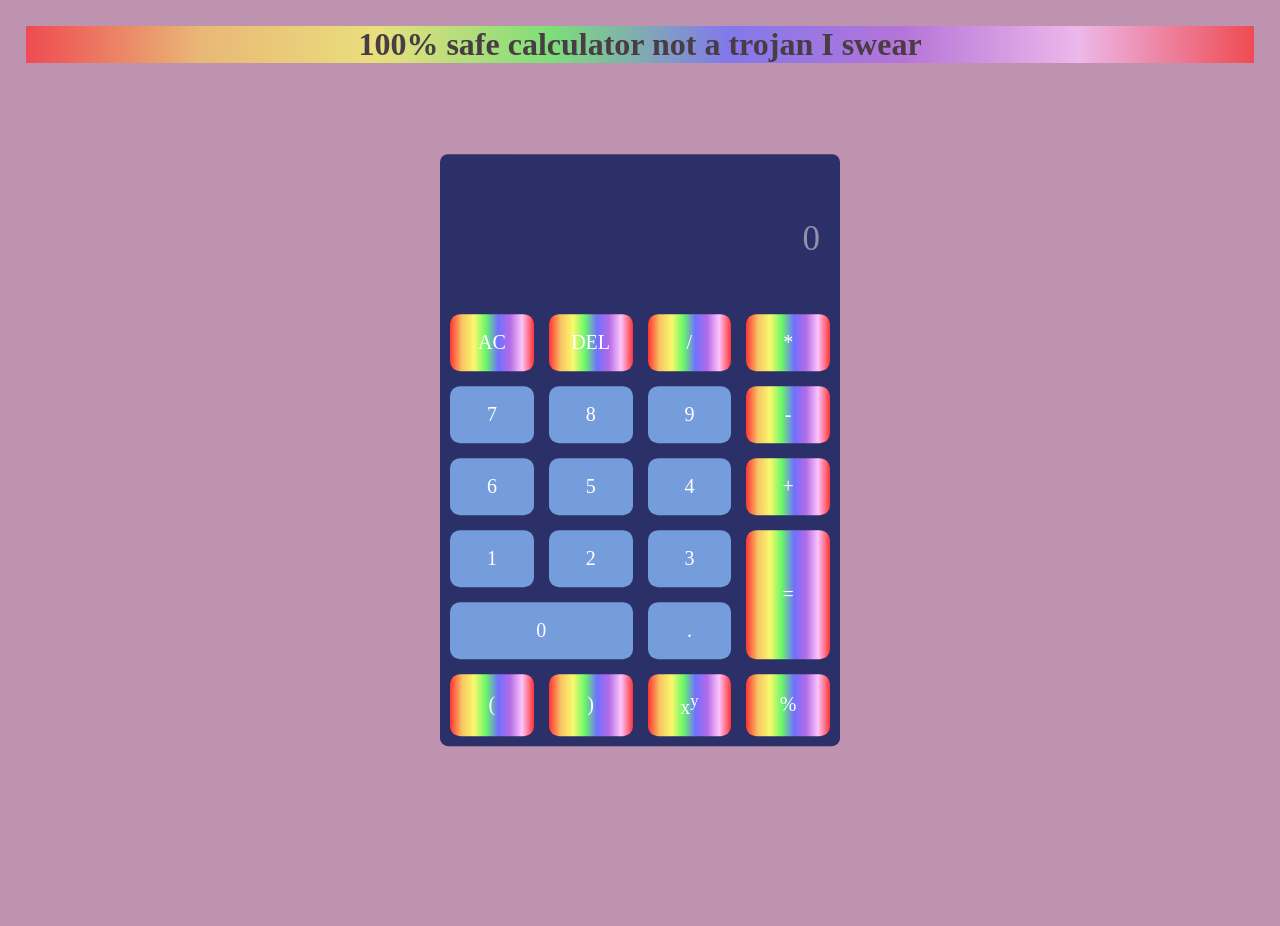
<file: sites/Bileks-nighmare-deluxe/index.html>
<!DOCTYPE html>
<html lang="en">
  <head>
    <meta charset="utf-8" />
    <meta name="viewport" content="width=device-width, initial-scale=1.0" />
    <title>Falcon Fall co.</title>
    <link rel="stylesheet" href="style.css" />
  </head>
  <body>
    <h1 onclick="glorifiedbaldi()" title="trojan (no virus)" id="glorifiedbaldi" class="jumpscare">100% safe calculator not a trojan I swear</h1>
    <div id="glorifiedbaldi"></div>
    <div class="calculator">
      <div class="display">
        <input type="text" placeholder="0" id="input" disabled />
      </div>
      <div class="buttons">
        <button value="AC" id="clear" class="operation-button" >AC</button>
        <button value="DEL" id="erase" class="operation-button" >DEL</button>
        <button value="/" class="operation-button button">/</button>
        <button value="*" class="operation-button button" >*</button>

        <button value="7" class="digit-button button" />7</button>
        <button value="8" class="digit-button button" />8</button>
        <button value="9" class="digit-button button" />9</button>
        <button value="-" class="operation-button button" />-</button>

        <button value="6" class="digit-button button" />6</button>
        <button value="5" class="digit-button button" />5</button>
        <button value="4" class="digit-button button" />4</button>
        <button value="+" class="operation-button button" />+</button>

        <button value="1" class="digit-button button" />1</button>
        <button value="2" class="digit-button button" />2</button>
        <button value="3" class="digit-button button" />3</button>

        <button value="=" id="equal" class="operation-button" />=</button>
        <button value="0" class="digit-button button" id="zero" />0</button>
        <button value="." class="digit-button button" />.</button>
        <button value="(" class="operation-button button">(</button>
        <button value=")" class="operation-button button">)</button>
        <button value="**" class="operation-button button">x<sup>y</sup></button>
        <button value="%" class="operation-button button">%</button>
      </div>
    
   
  </body>
   <script src="script.js"></script>
</html>
</file>
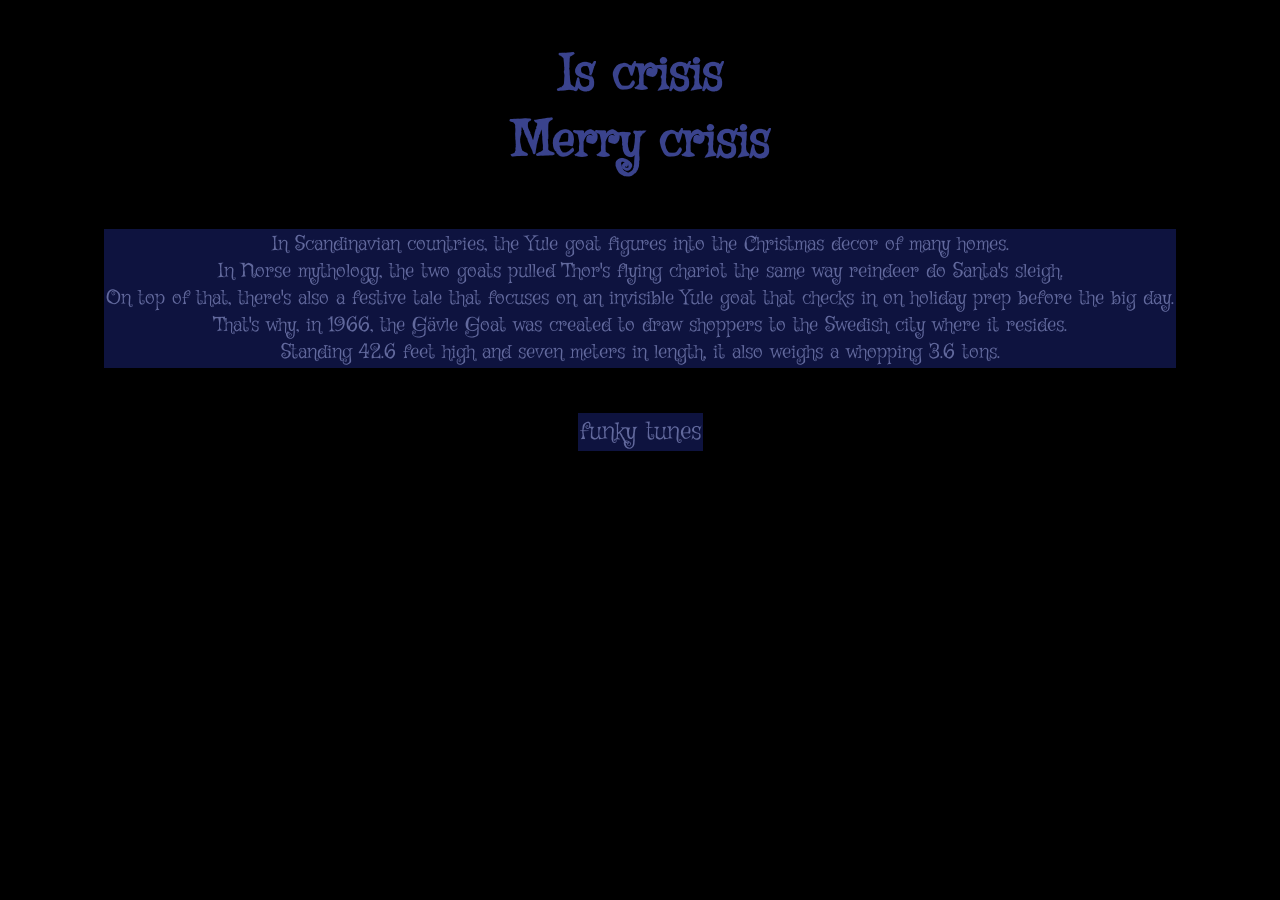
<file: sites/merry-crisis/index.html>
<!DOCTYPE html>
<html>

<head>
  <meta charset="utf-8">
  <meta name="viewport" content="width=device-width">
  <title>Falcon Fall co. but snowy</title>
  <link href="style.css" rel="stylesheet" type="text/css" />
</head>

<body>
  <header>
    <H1 class="wiggle">Is crisis<br>Merry crisis</H1>
  </header>
  <p class="tilt-shaking">In Scandinavian countries, the Yule goat figures into the Christmas decor of many homes.<br>
    In Norse mythology, the two goats pulled Thor's flying chariot the same way reindeer do Santa's sleigh.<br> On top
    of that, there's also a festive tale that focuses on an invisible Yule goat that checks in on holiday prep before
    the big day.<br> That's why, in 1966, the Gävle Goat was created to draw shoppers to the Swedish city where it
    resides.<br> Standing 42.6 feet high and seven meters in length, it also weighs a whopping 3.6 tons.</p>

  <br>
  <p class=music onclick="crisisMusic()">funky tunes</p>


  <script src="script.js"></script>
</body>

</html>
</file>
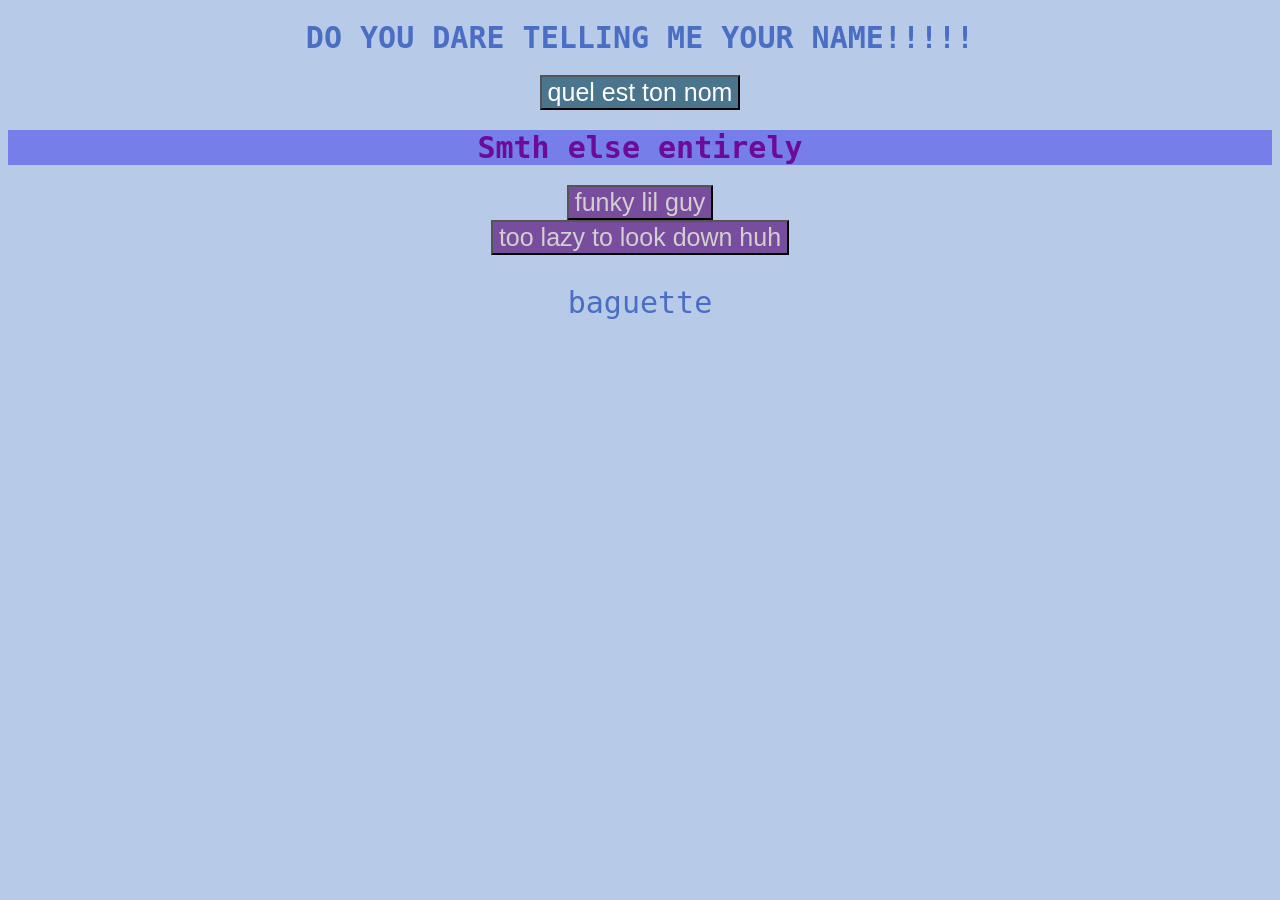
<file: sites/Monsier-Neuvilllette-love/index.html>
<!DOCTYPE html>
<html>

<head>
   <title>Definitely not an IP grabber</title> 
  <link href="style.css" rel="stylesheet" type="text/css" />
</head>

<body>
 <h1 id="demo" class="men" >DO YOU DARE TELLING ME YOUR NAME!!!!!</h1>
  <button onclick="hehehehe()" title="What is your name in french :3" id="button">quel est ton nom</button>
  <script>
function hehehehe() {
  let text;
  let person = prompt("What is your name", "");
  if (person == null || person == "") {
    text = "Pathetic";
  } else {
        text = `SO, <span style="color: black;">${person}</span> IS THE ONE DARING TO AWAKE ME`;
      document.getElementById("button").remove();
     document.body.style.backgroundColor = "red";
  }
  document.getElementById("demo").innerHTML = text;
}
</script> <br>
  <h1 class="separation">Smth else entirely</h1>
  <button onclick="Jumpscare()" title="pop up one" id="jumpscare" class="jumpscare">funky lil guy</button>
  <div id="rar"></div>
  <script>
    function Jumpscare(){
    confirm ("ahahaha");
      document.getElementById("rar").innerHTML = `<img src="rar.jpg" width="500px" height="100px"
      alt="Your internet has a skill issue" title="ikea rat">`
    }
  </script>
  
<button onclick="Time()" title="time" id="time" class="jumpscare">too lazy to look down huh</button>
<script>
function Time() {
  const d = new Date();
  alert(d);
}

</script>
<p onclick="changing()" id="change">baguette</p>
  <script>
    let x = 0;
  function changing(){
    if (x == 0) {
      document.getElementById("change").innerHTML = 'bread';
    x = 1;
    }
    else if (x == 1){
      document.getElementById("change").innerHTML = 'baguette';
    x = 0;
    }
  }
    </script>

</body>

</html>
</file>
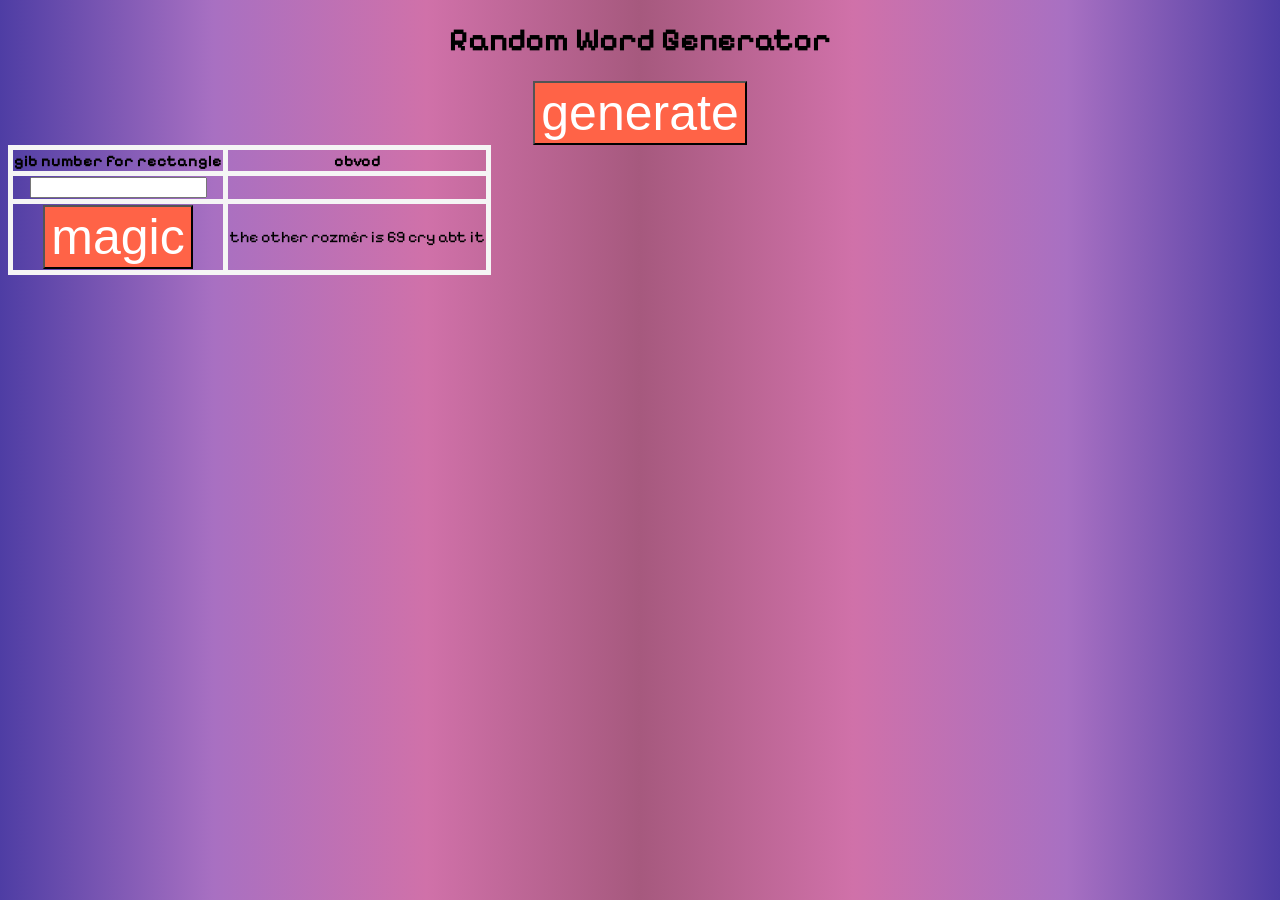
<file: sites/RWGlength/index.html>
<!DOCTYPE html>
<html>

<head>
  <link rel="stylesheet" href="style.css" />
  <title>Falcon Fall co.</title>
 
</head>

<body>
   <style>
     @import url('https://fonts.googleapis.com/css2?family=Pixelify+Sans&display=swap');
  </style>
  <h1>Random Word Generator</h1>
  <div>
    <button>generate</button>
  </div>
    <div id="output"></div>

  
  <table>
    <tr>
      <th>gib number for rectangle</th>
      <th>obvod</th>
    </tr>
    <tr>
      <td><input type="text" id="txt"></td>
      <td><span id="ansr"></span></td>
    </tr>
    <tr><td><button onclick="meth()">magic</button></td><td>the other rozměr is 69 cry abt it</td></tr>
  </table>
   <script src="script.js"></script>
</body>

</html>
</file>
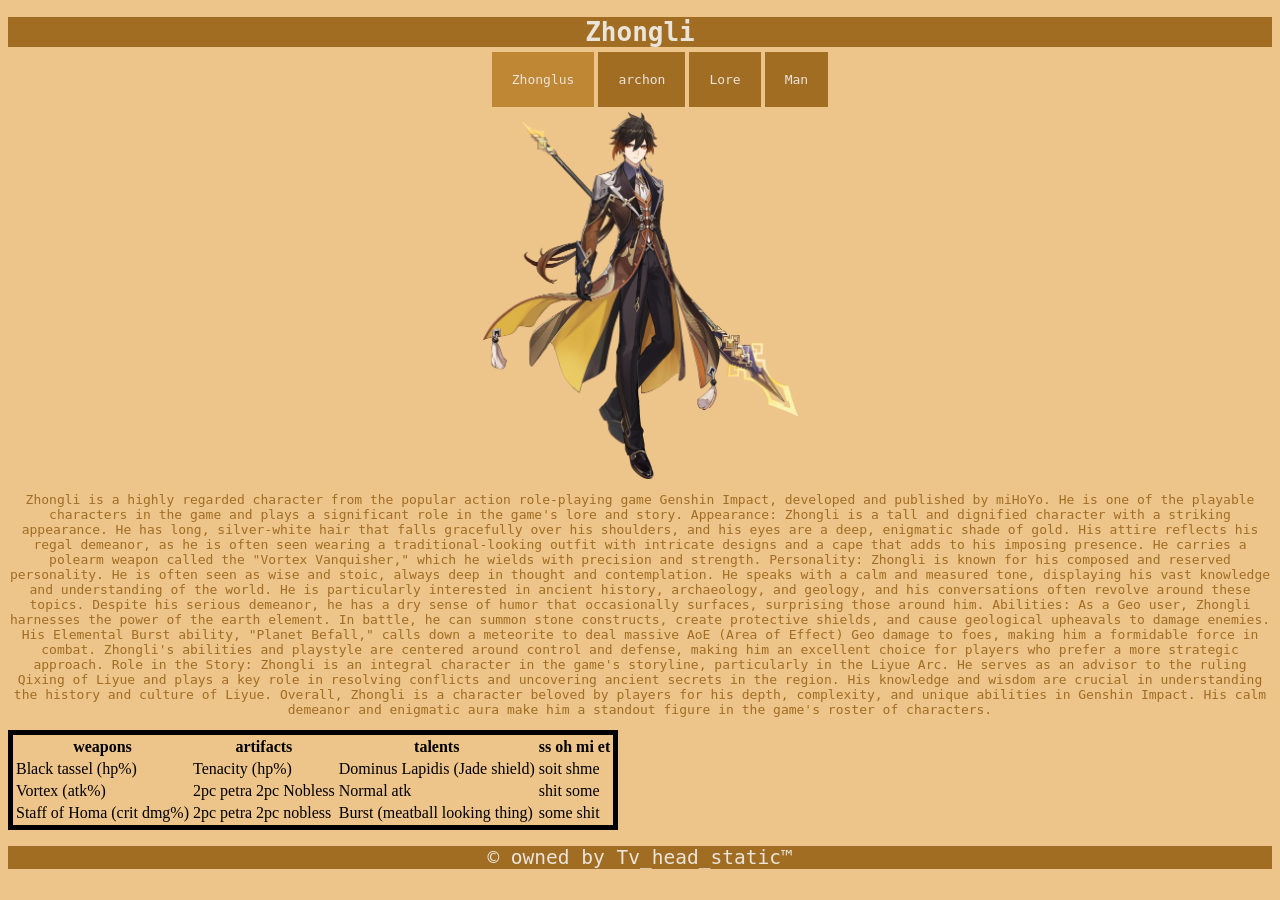
<file: sites/Zhongli-my-beloved/index.html>
<!DOCTYPE html>
<html>

<head>
  <meta charset="utf-8">
  <meta name="viewport" content="width=device-width">
  <title>Zhongli shrine</title>
  <link href="style.css" rel="stylesheet" type="text/css" />
</head>

<body>
   <header> <H1>Zhongli</H1> </header>
  
<nav> 
<ul>
        <li>
   
<a class="active" target="_self" id="navigation" title="you're here idiot">Zhonglus</a>


</li>

<li>
     
    <a href="morax.html" class="navs" target="_self" id="navigation" title="sooooooooooooooooo you want some arcon ass huh">archon</a>
    
    
    </li>

    <li>
       <a href="lore.html" class="navs" target="_self" id="navigation" title="MATPAT IS THAT YOU ">Lore</a>
            </li>

            <li>
            <a href="current life.html" class="navs" target="_self" id="navigation" title="He borin af now (still smash)">Man</a>
            
            </li>
        </ul> 
            </nav>
  
<img src="zong.png" alt="Zhongli" class="zhonglus" title="Zhongli from genshin impact"/>
   <p>Zhongli is a highly regarded character from the popular action role-playing game Genshin Impact, developed and published by miHoYo. He is one of the playable characters in the game and plays a significant role in the game's lore and story.
Appearance:
Zhongli is a tall and dignified character with a striking appearance. He has long, silver-white hair that falls gracefully over his shoulders, and his eyes are a deep, enigmatic shade of gold. His attire reflects his regal demeanor, as he is often seen wearing a traditional-looking outfit with intricate designs and a cape that adds to his imposing presence. He carries a polearm weapon called the "Vortex Vanquisher," which he wields with precision and strength.
Personality:
Zhongli is known for his composed and reserved personality. He is often seen as wise and stoic, always deep in thought and contemplation. He speaks with a calm and measured tone, displaying his vast knowledge and understanding of the world. He is particularly interested in ancient history, archaeology, and geology, and his conversations often revolve around these topics. Despite his serious demeanor, he has a dry sense of humor that occasionally surfaces, surprising those around him.
Abilities:
As a Geo user, Zhongli harnesses the power of the earth element. In battle, he can summon stone constructs, create protective shields, and cause geological upheavals to damage enemies. His Elemental Burst ability, "Planet Befall," calls down a meteorite to deal massive AoE (Area of Effect) Geo damage to foes, making him a formidable force in combat. Zhongli's abilities and playstyle are centered around control and defense, making him an excellent choice for players who prefer a more strategic approach.
Role in the Story:
Zhongli is an integral character in the game's storyline, particularly in the Liyue Arc. He serves as an advisor to the ruling Qixing of Liyue and plays a key role in resolving conflicts and uncovering ancient secrets in the region. His knowledge and wisdom are crucial in understanding the history and culture of Liyue.
Overall, Zhongli is a character beloved by players for his depth, complexity, and unique abilities in Genshin Impact. His calm demeanor and enigmatic aura make him a standout figure in the game's roster of characters.</p>

  <table>
    <tr>
      <th>weapons</th>
      <th>artifacts</th>
      <th>talents</th>
       <th>ss oh mi et</th>
    </tr>
     <tr>
      <td>
        Black tassel (hp%)
      </td>
       <td>
       Tenacity (hp%)
       </td>
       <td>
         Dominus Lapidis (Jade shield)
       </td>
       <td>
         soit shme
       </td>
     </tr>
    
     <tr>
      <td>
        Vortex (atk%)
      </td>
       <td>
       2pc petra 2pc Nobless  
       </td>
       <td>
         Normal atk
       </td>
       <td>
         shit some
       </td>
     </tr>
    
     <tr>
      <td>
       Staff of Homa (crit dmg%)
      </td>
       <td>
       2pc petra 2pc nobless
       </td>
       <td>
        Burst (meatball looking thing)
       </td>
       <td>
         some shit
       </td>
     </tr>
    
  </table>


 <footer>
   <h2> © owned by Tv_head_static™</h2>
</footer>
</body>

</html>
</file>
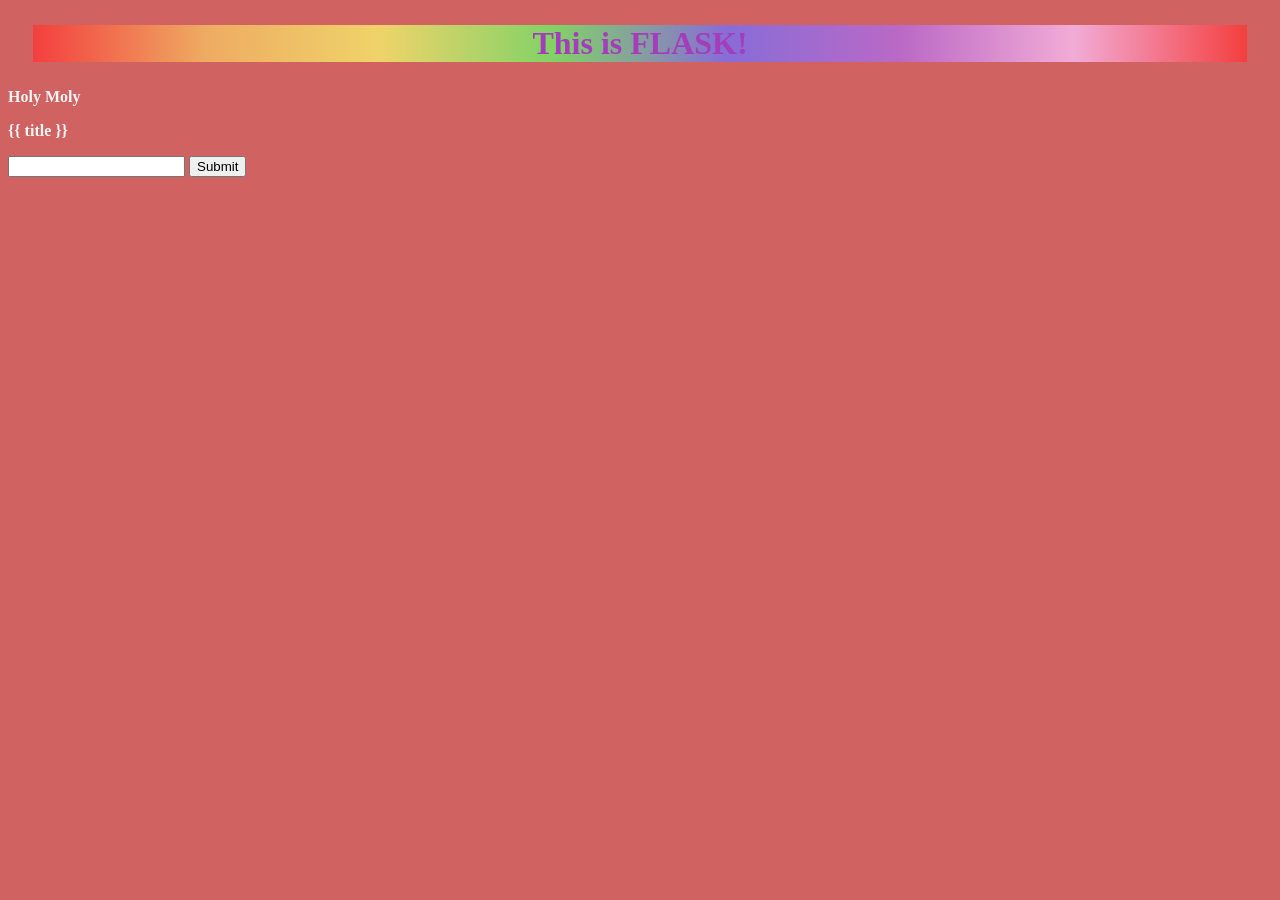
<file: python/Flask/templates/index.html>
<!DOCTYPE html>
<html lang="en">
<head>
    <link href="../static/style.css" rel="stylesheet" type="text/css"/>
    <meta charset="UTF-8">
    <meta name="viewport" content="width=device-width, initial-scale=1.0">
    <title>Document</title>
</head>
<body>
    <h1>This is FLASK!</h1>
    <p>Holy Moly</p>
    <p>{{ title }}</p>
    <form action="/:3" method="POST">
        <input type="text" name="Bruv">
        <input type="submit"> 
    </form>
</body>
</html>
</file>
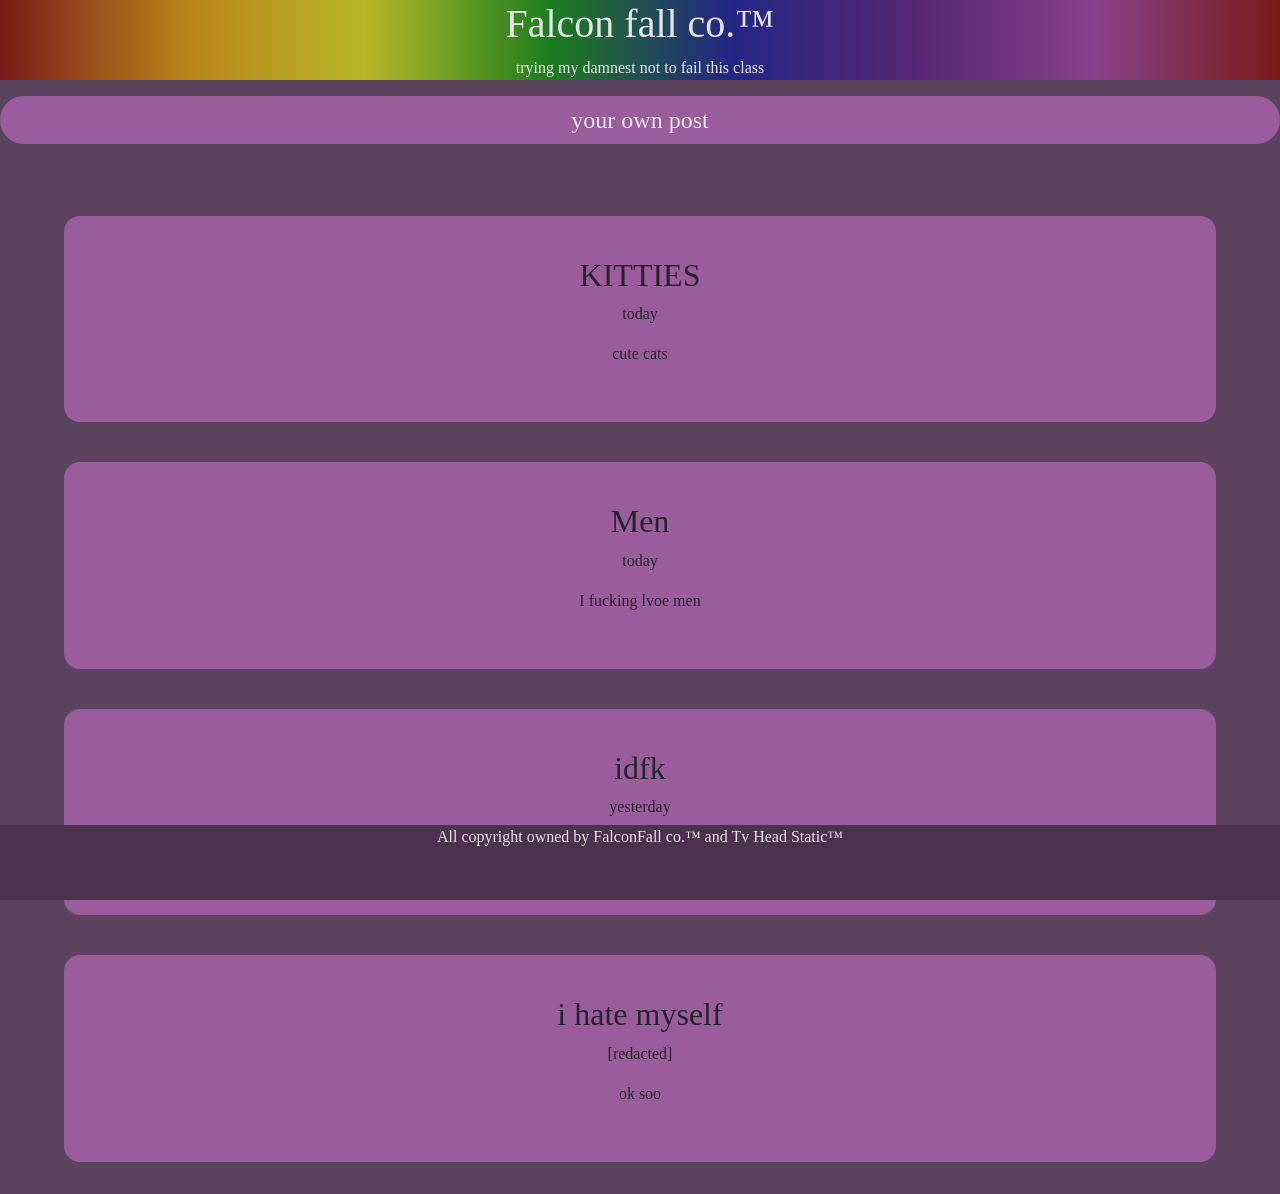
<file: sites/Flesk/templates/index.html>
<!DOCTYPE html>
<html>
<head>

<meta charset="utf-8">
<meta name="viewport" content="width=device-width, initial-scale=1.0">
<title>{{ title }}</title>
<link href="https://cdn.jsdelivr.net/npm/bootstrap@5.3.3/dist/css/bootstrap.min.css" rel="stylesheet" integrity="sha384-QWTKZyjpPEjISv5WaRU9OFeRpok6YctnYmDr5pNlyT2bRjXh0JMhjY6hW+ALEwIH" crossorigin="anonymous">
<link href="../static/style.css" rel="stylesheet" type="text/css">

</head>    

<body>
    <a href="https://en.wikipedia.org/wiki/Pride">
    <header> 
        <h1>Falcon fall co.™</h1> 
        <p>trying my damnest not to fail this class</p> 
    </header> </a>

     <div class="yourmo"><a href="/post" > your own post</a></div>


    <div class="container"> 
        <main> 
            <article> 
                <h2>KITTIES</h2> 
                <p> 
                    today 
                </p> 
                <p> 
                    cute cats
                </p> 
            </article> 
    
            <article> 
                <h2>Men</h2> 
                <p> 
                    today
                </p> 
                <p> 
                 I fucking lvoe men
                </p> 
            </article> 
    
            <article> 
                <h2>idfk</h2> 
                <p> 
                    yesterday
                </p> 
                <p> 
                   i want to die ;3 
                </p> 
            </article> 
    
            <article> 
                <h2>i hate myself</h2> 
                <p> 
                    [redacted] 
                </p> 
                <p> 
                    ok soo
                </p> 
            </article> 
        </main> 
    </div> 
    
    <footer> 
        <p>All copyright owned by FalconFall co.™ and <a href="https://github.com/TvHeadStatic">Tv Head Static™</a></p> 
    </footer> 
    </body>



</body>







</html>
</file>
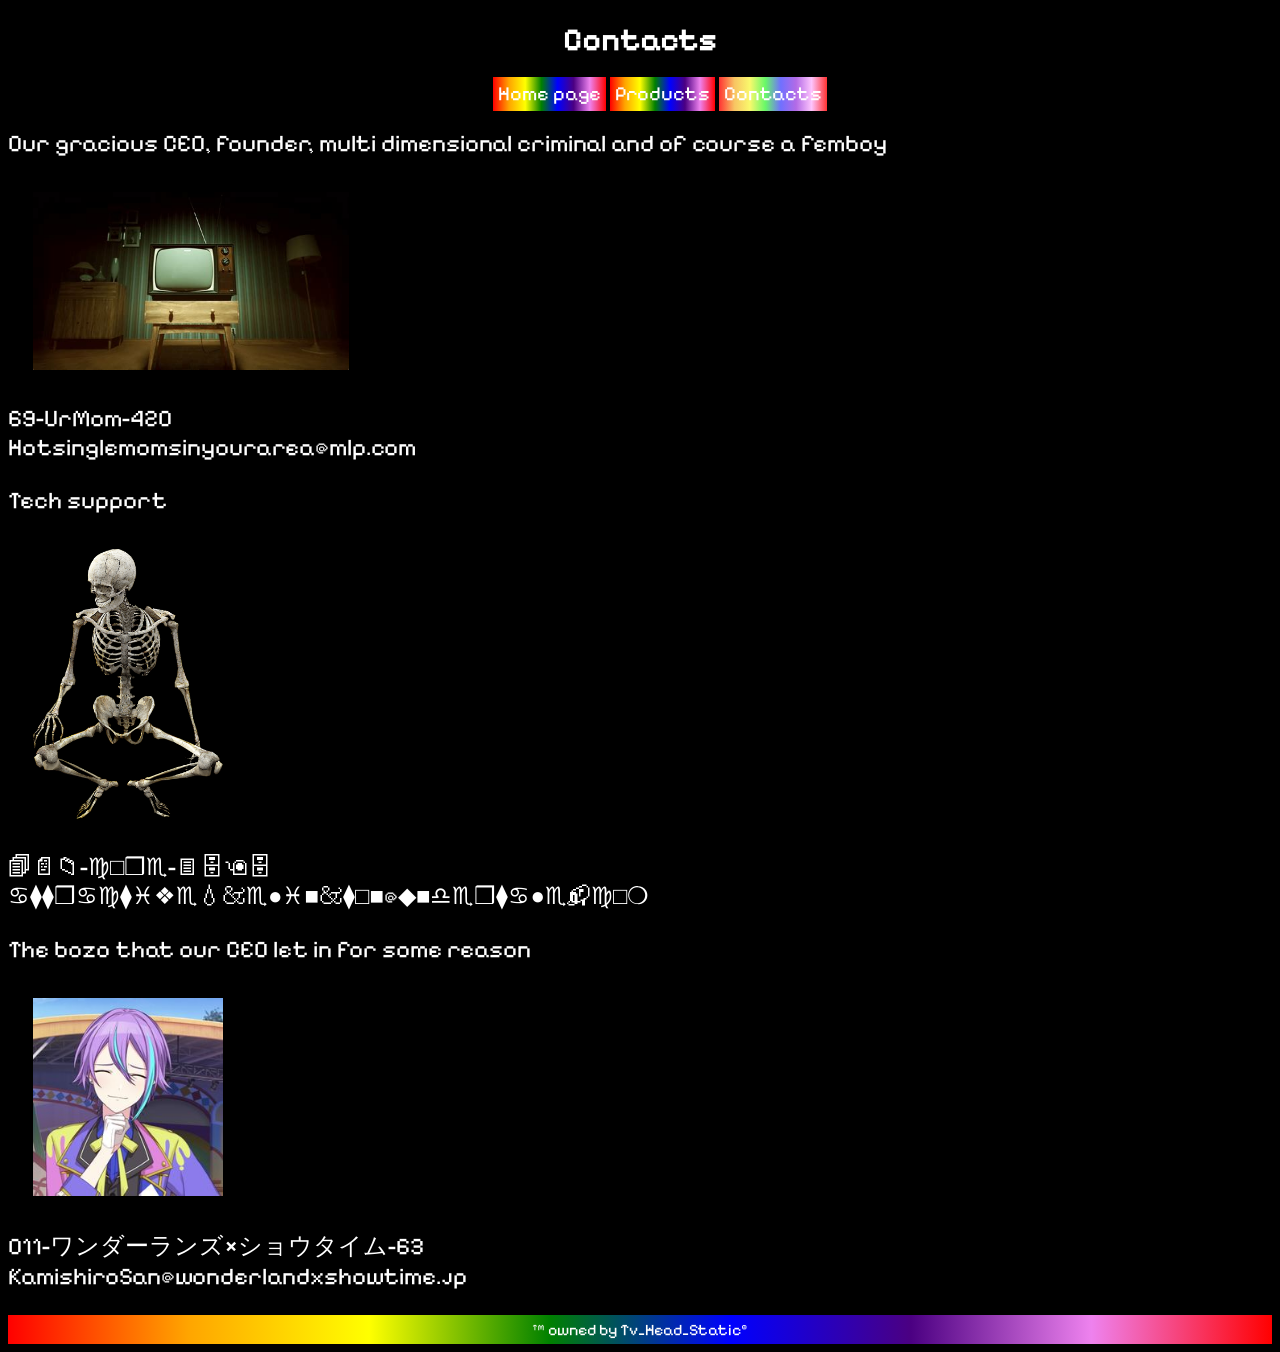
<file: sites/Definetely-not-glorified-facebook-marketpalce/contacts.html>
<!DOCTYPE html>
    <html>
    
    <head>
       <style>
   @import url('https://fonts.googleapis.com/css2?family=Pixelify+Sans&display=swap');
</style>
        <title>Falcon Fall .Co</title>
        <link rel="stylesheet" type="text/css" href="styles.css" />
    </head>
    <body>
    <header>
        <h1>Contacts</h1>
    </header>
  <nav> 
    <ul>
        <li>

    <a href="index.html" class="navs" target="_self" id="navigation" title="emotional support image located here">Home page</a>
    </li>
  
    <li>
        <a href="products.html" class="navs" target="_self" id="navigation" title="Let us sell you some shady shit">Products</a>
    
            </li>
    
            <li>
            <a class="active" onclick="del()" target="_self" id="activ" title="you're here idiot">Contacts</a>
            
            </li>
        </ul> 
            </nav>
      <p class="parapapa">
        Our gracious CEO, founder, multi dimensional criminal and of course a femboy
      </p>
      
      <img src="bozo.png" title="our lord and saviour Static" alt="a very trust worthy business man" class="onion">
   <p class="parapapa">
    69-UrMom-420 <br>
    Hotsinglemomsinyourarea@mlp.com <br>
  </p>
  <p class="parapapa">
  Tech support 
  </p>
  <img src="skeleton.png" title="Naked W.D Gaster" alt="a very handosme skely" class="Skeli">
   <p class="parapapa">
    🗐︎📄︎📁︎-♍︎□︎❒︎♏︎-🗏︎🗄︎🖲︎🗄︎ <br>
   ♋︎︎⧫︎︎⧫︎︎❒︎︎♋︎︎♍︎︎⧫︎︎♓︎︎❖︎︎♏︎︎💧︎︎🙵♏︎︎●︎︎♓︎︎■︎︎🙵⧫︎︎□︎︎■︎︎@◆︎︎■︎︎♎︎︎♏︎︎❒︎︎⧫︎︎♋︎︎●︎︎♏︎︎📬︎︎♍︎︎□︎︎❍︎︎ <br>
  </p>
  <p class="parapapa">
  The bozo that our CEO let in for some reason
  </p>
  <img src="kamishiro.jpg" title="our lord and saviour Static" alt="a very trust worthy business man" class="Skeli">
 <p class="parapapa">
  011-ワンダーランズ×ショウタイム-63 <br>
  KamishiroSan@wonderlandxshowtime.jp <br>
  </p>


      
        <a title="githubik" onclick="Jumpscare()">
<footer> ™ owned by Tv_Head_Static©</footer>
    </a>
    <script>
       function Jumpscare (){
         if(confirm ("You're about to leave this website")) {
           window.location.replace("https://github.com/TvHeadStatic");
         }
         else {
           alert("Guess you're not leaving");
         }
       }
      function del(){
        document.getElementById("activ").remove();
      }
     </script>
        </body>
    
    
    
    
        </html>
</file>
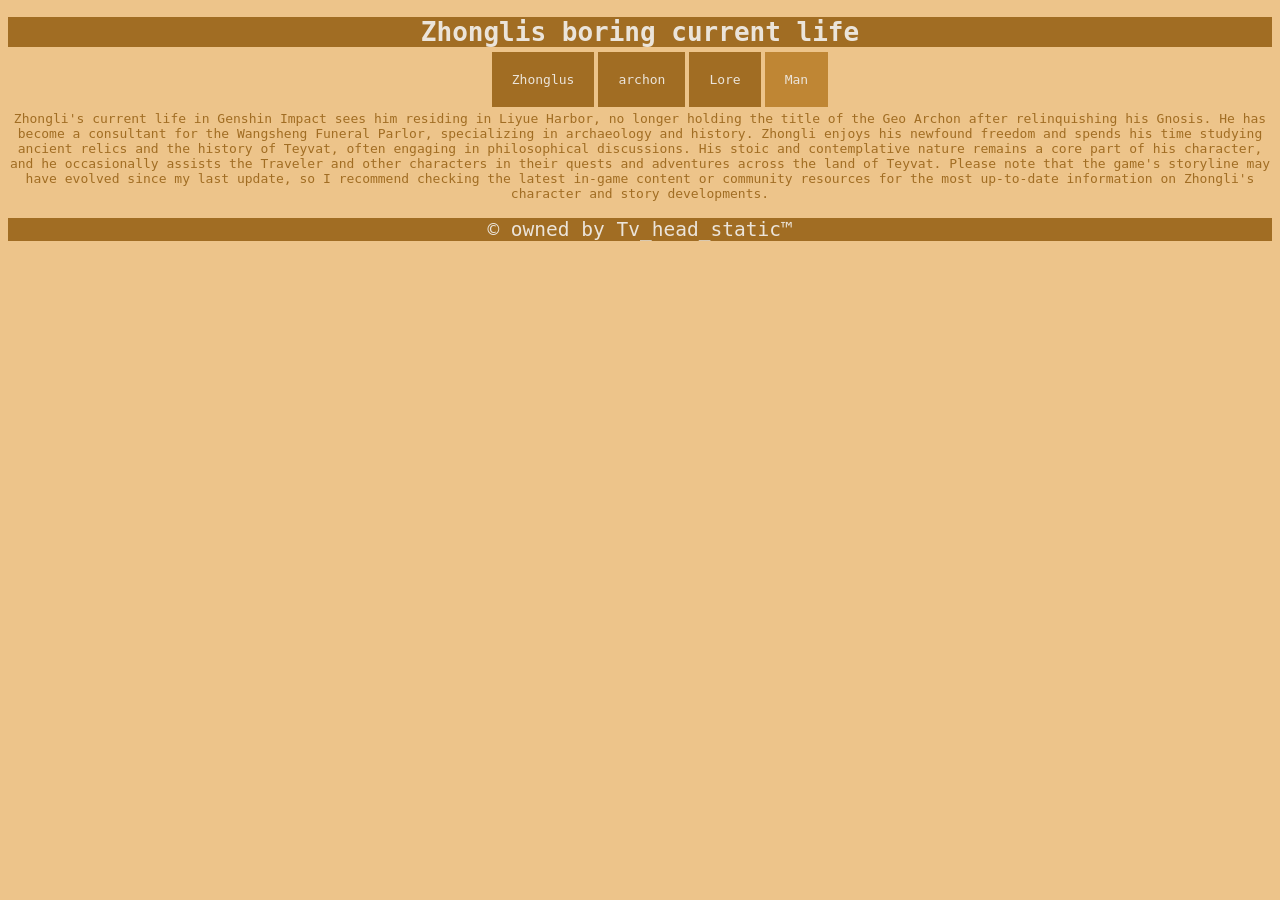
<file: sites/Zhongli-my-beloved/current life.html>
<!DOCTYPE html>
<html>

<head>
  <meta charset="utf-8">
  <meta name="viewport" content="width=device-width">
  <title>Zhongli shrine</title>
  <link href="style.css" rel="stylesheet" type="text/css" />
</head>

<body>
  <header> <h1>Zhonglis boring current life</h1></header>
<nav> 
<ul>
        <li>
   
<a href="index.html" class="navs" target="_self" id="navigation" title="you're here idiot">Zhonglus</a>


</li>

<li>
     
    <a href="morax.html" class="navs" target="_self" id="navigation" title="sooooooooooooooooo you want some arcon ass huh">archon</a>
    
    
    </li>

    <li>
       <a href="lore.html" class="navs" target="_self" id="navigation" title="MATPAT IS THAT YOU ">Lore</a>
            </li>

            <li>
            <a class="active"  target="_self" id="navigation" title="you're here idiot">Man</a>
            
            </li>
        </ul> 
            </nav>

          <p>Zhongli's current life in Genshin Impact sees him residing in Liyue Harbor, no longer holding the title of the Geo Archon after relinquishing his Gnosis. He has become a consultant for the Wangsheng Funeral Parlor, specializing in archaeology and history. Zhongli enjoys his newfound freedom and spends his time studying ancient relics and the history of Teyvat, often engaging in philosophical discussions. His stoic and contemplative nature remains a core part of his character, and he occasionally assists the Traveler and other characters in their quests and adventures across the land of Teyvat. Please note that the game's storyline may have evolved since my last update, so I recommend checking the latest in-game content or community resources for the most up-to-date information on Zhongli's character and story developments.</p>
 <footer>
   <h2> © owned by Tv_head_static™</h2>
</footer>
</body>

</html>
</file>
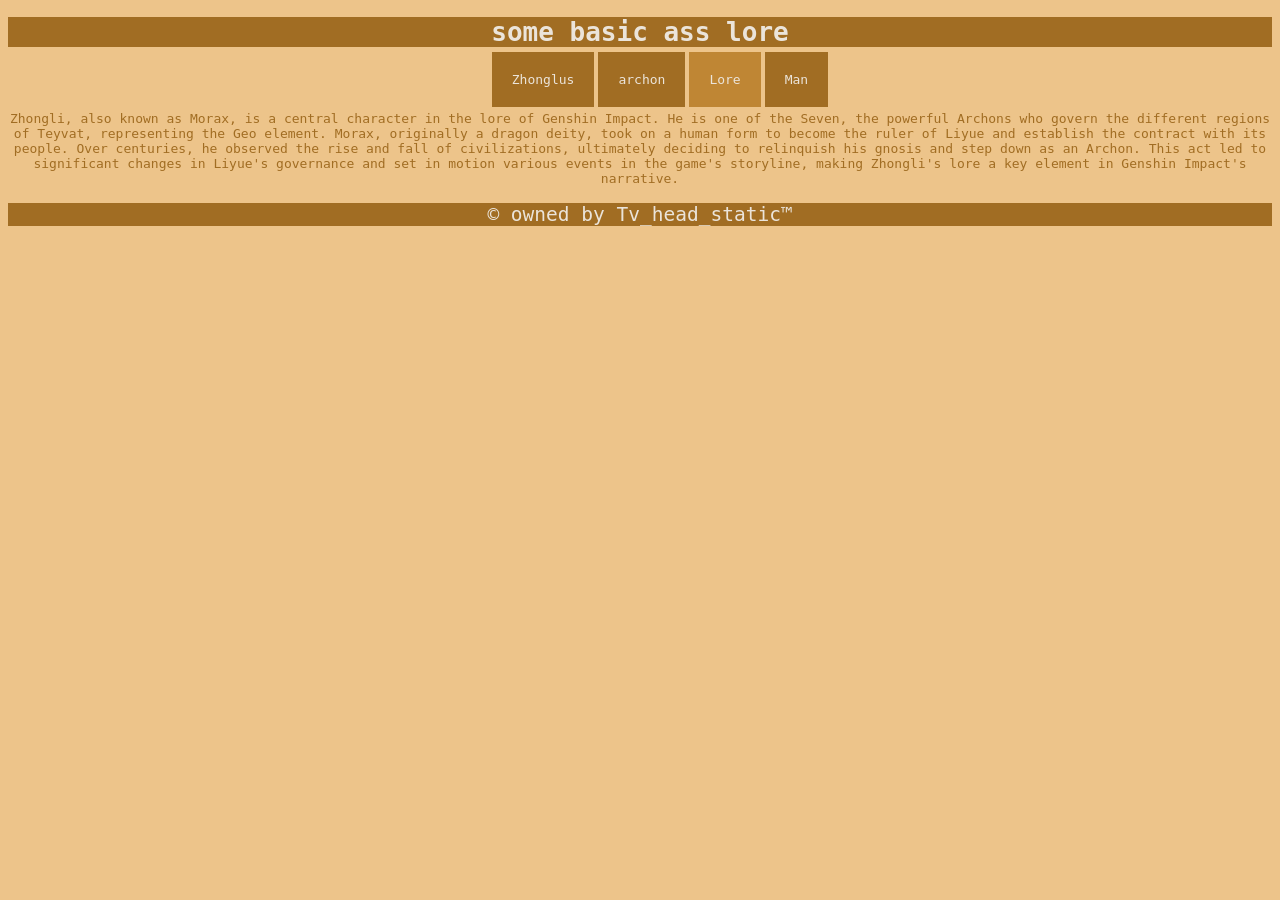
<file: sites/Zhongli-my-beloved/lore.html>
<!DOCTYPE html>
<html>

<head>
  <meta charset="utf-8">
  <meta name="viewport" content="width=device-width">
  <title>Zhongli shrine</title>
  <link href="style.css" rel="stylesheet" type="text/css" />
</head>

<body>
  <header> <h1>some basic ass lore</h1></header>
<nav> 
<ul>
        <li>
   
<a href="index.html" class="navs" target="_self" id="navigation" title="you're here idiot">Zhonglus</a>


</li>

<li>
     
    <a href="morax.html" class="navs" target="_self" id="navigation" title="sooooooooooooooooo you want some arcon ass huh">archon</a>
    
    
    </li>

    <li>
       <a  class="active" target="_self" id="navigation" title="you're here idiot">Lore</a>
            </li>

            <li>
            <a href="current life.html" class="navs" target="_self" id="navigation" title="He borin af now (still smash)">Man</a>
            
            </li>
        </ul> 
            </nav>
          
  <P>
Zhongli, also known as Morax, is a central character in the lore of Genshin Impact. He is one of the Seven, the powerful Archons who govern the different regions of Teyvat, representing the Geo element. Morax, originally a dragon deity, took on a human form to become the ruler of Liyue and establish the contract with its people. Over centuries, he observed the rise and fall of civilizations, ultimately deciding to relinquish his gnosis and step down as an Archon. This act led to significant changes in Liyue's governance and set in motion various events in the game's storyline, making Zhongli's lore a key element in Genshin Impact's narrative.</P>
 <footer>
   <h2> © owned by Tv_head_static™</h2>
</footer>
</body>

</html>
</file>
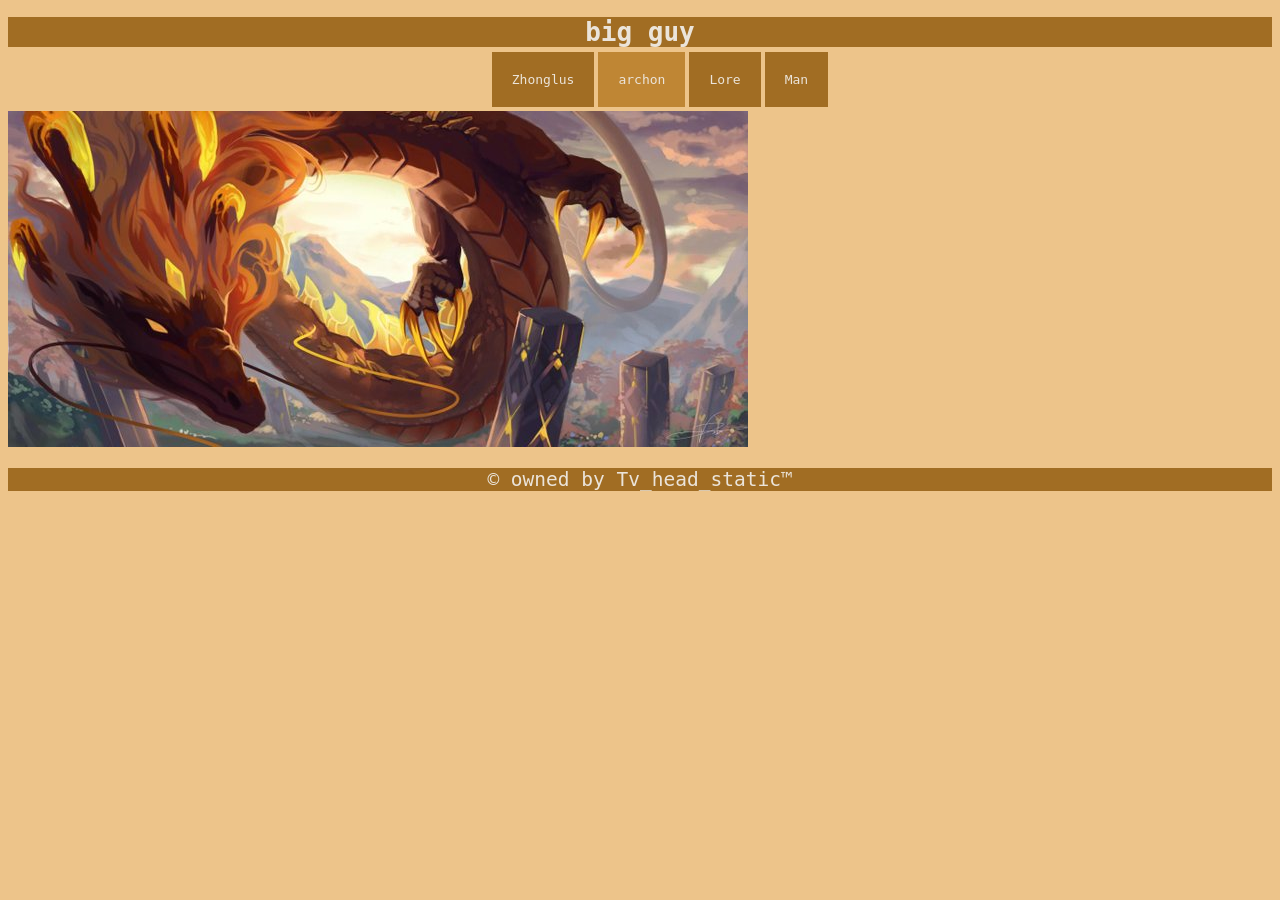
<file: sites/Zhongli-my-beloved/morax.html>
<!DOCTYPE html>
<html>

<head>
  <meta charset="utf-8">
  <meta name="viewport" content="width=device-width">
  <title>Zhongli shrine</title>
  <link href="style.css" rel="stylesheet" type="text/css" />
</head>

<body>
 <header><h1>big guy</h1></header>
<nav> 
<ul>
        <li>
   
<a href="index.html" class="navs" target="_self" id="navigation" title="you're here idiot">Zhonglus</a>


</li>

<li>
     
    <a class="active" target="_self" id="navigation" title="you're here idiot">archon</a>
    
    
    </li>

    <li>
       <a href="lore.html" class="navs" target="_self" id="navigation" title="MATPAT IS THAT YOU ">Lore</a>
            </li>

            <li>
            <a href="current life.html" class="navs" target="_self" id="navigation" title="He borin af now (still smash)">Man</a>
            
            </li>
        </ul> 
            </nav>

  
  <img src=doragon.jpg  alt="Morax" class="big boy" title="Moraxes true form"/>
 <footer>
   <h2> © owned by Tv_head_static™</h2>
</footer>
</body>

</html>
</file>
<file: sites/Bileks-nighmare-deluxe/style.css>
html{
  width: 100%;
  height: 100%;
  cursor: url('Black\ Chroma.cur'),default;
        @import url('https://fonts.googleapis.com/css2?family=Libre+Baskerville&display=swap');
}
*{
  padding: 0;
  margin: 0;
  box-sizing: border-box;
  font-family: 'Libre Baskerville', serif;
}
h1{
  text-align: center;
  font-family: 'Libre Baskerville', serif;
  background-color:transparent;
  color: #212121;
  margin: 2%;
  opacity: 75%;
   background-image: 
   linear-gradient(to right, #ff3333,#f8c463,#f9f96c,#68f868,#7070ff,#b36be6,#fdc4fd, #ff3333); 
   animation: rainbow-animation 35s linear infinite;
   }

   @keyframes rainbow-animation {
     to {
         background-position: 450vh;
     }
  
}
h1:hover{
  text-align: center;
  font-family: 'Libre Baskerville', serif;
  background-color:transparent;
  color: #212121;
  margin: 2%;
  opacity: 85%;
  cursor: pointer;
   background-image: 
     linear-gradient(to right, #6a0101,#b37400,#b7b701,#004d00,#000075,#180029,#6b2e6b, #6a0101); 
   animation: rainbow-animation 35s linear infinite;
   }

   @keyframes rainbow-animation {
     to {
         background-position: 450vh;
     }

}
body {
  height: 100vh;
  background-color: #bd93b0;
}
.calculator {
  width: 400px;
  background-color: #2c3068;
  padding: 50px 10px 10px 10px;
  position: absolute;
  transform: translate(-50%, -50%);
  top: 50%;
  left: 50%;
  border-radius: 8px;
}
.display {
  width: 100%;
}
.display input {
  width: 100%;
  padding: 15px 10px;
  text-align: right;
  border: none;
  background-color: transparent;
  color: white;
  font-size: 35px;
}
.display input::placeholder {
  color: #9490ac;
}

.buttons {
  display: grid;
  grid-template-columns: repeat(4, 1fr);
  grid-gap: 15px;
  margin-top: 40px;
}
button {
  font-size: 20px;
  padding: 17px;
  border: none;
  color: white;
  cursor: url('link.cur'),pointer;
  border-radius: 5px;
  border-radius: 10px;
}

button#equal {
  grid-row: span 2;
}
button#zero {
  grid-column: span 2;
}

.operation-button {
  background-color:transparent;
  background-image: 
    linear-gradient(to right, #ff3333,#f8c463,#f9f96c,#68f868,#7070ff,#b36be6,#fdc4fd, #ff3333); 
  animation: rainbow-animation 35s linear infinite;
  }

  @keyframes rainbow-animation {
    to {
        background-position: 450vh;
    }
}

.operation-button:hover {
  background-color: transparent;
   background-image: 
     linear-gradient(to right, #6a0101,#b37400,#b7b701,#004d00,#000075,#180029,#6b2e6b, #6a0101); 
   animation: rainbow-animation 35s linear infinite;
   }

   @keyframes rainbow-animation {
     to {
         background-position: 400vh;
     }
}

.digit-button {
  background-color: #769ddb;
}

.digit-button:hover {
  background-color:#3260a9;
}

.main {
  margin-top: 10%;
}

.brand {
  text-align: center;
  color: white;
}
a {
  color: white;
  font-weight: 800;
}
a:hover {
  color: #05218f;
}
</file>
<file: sites/merry-crisis/style.css>
@import url('https://fonts.googleapis.com/css2?family=Griffy&display=swap');
html {
  height: 100%;
  width: 100%;
}
body{
  
  text-align: center;
  background-color: black;
}

H1{
  font-family: 'Griffy', serif;
  color: #3a438d;
  font-size: 50px;
}
@keyframes wiggle {
    0% { transform: rotate(0deg); }
   80% { transform: rotate(0deg); }
   85% { transform: rotate(5deg); }
   95% { transform: rotate(-5deg); }
  100% { transform: rotate(0deg); }
}
h1.wiggle {
  display: inline-block;
  animation: wiggle 1.5s infinite;
}

@keyframes tilt-shaking {
  0% { transform: rotate(0deg); }
  25% { transform: rotate(5deg); }
  50% { transform: rotate(0eg); }
  75% { transform: rotate(-5deg); }
  100% { transform: rotate(0deg); }
}

p.tilt-shaking{
  font-family: 'Griffy', serif;
  color: #62699d;
  background-color:#0e133f;
  text-align: center;
  animation: tilt-shaking 3s infinite;
  font-size: 20px;
  display: inline-table;
  padding: 2px;
}

p.music{
  
  font-family: 'Griffy', serif;
  color: #62699d;
  background-color:#0e133f;
  text-align: center;
  font-size: 25px;
  display:inline-block;
  padding: 2px;
  cursor: pointer;
}
</file>
<file: sites/Monsier-Neuvilllette-love/style.css>
html {
  height: 100%;
  width: 100%;
}
body{
  background-color: #b7cae8;
  text-align: center;
}
h1{
font-family: monospace;
color: #496ec4;
font-size:30px;
}
button{
margin: auto;
font-size: 25px;
background-color: #4a758c;
color: #ffffff;
}
button:hover{
margin: auto;
font-size: 25px;
background-color: #c30404;
color: #000000;
}
.jumpscare{
margin: auto;
margin-top: px;
font-size: 25px;
background-color: #794d9d;
color: #d3cfcf;
}
.jumpscare:hover{
margin: auto;
margin-top: 5px;
font-size: 25px;
background-color: #22152d;
color: #ffe747;
}
.separation{
font-family: monospace;
color: #6c0a99;
font-size:30px;
background-color: #767eea;
}
p{
  font-family: monospace;
  color: #496ec4;
  font-size:30px;
}
p:hover{
  font-family: monospace;
  color: #1f459e;
  font-size:30px;
}
</file>
<file: sites/RWGlength/style.css>
html {
  height: 100%;
  width: 100%;
}
Body{
  background-color: transparent;
  background-image: 
    linear-gradient(to right, #4e3da4,#a870c2,#d071a9,#a6597e,#d071a9,#a870c2,#4e3da4); 
  animation: rainbow-animation 45s linear infinite;
  font-family: 'Pixelify Sans', cursive;
  text-align:center;
  }

  @keyframes rainbow-animation {
    to {
        background-position: 4500vh;
    }
}
#output {
  font-size: 35px;
  color: whitesmoke;
}
button{
  background-color: tomato;
  color: white;
  cursor: pointer;
  font-size: 50px;
  transition: all .25s;
}
button:hover{
  background-color: #ae2f19;
  color: #a49d9d;
  cursor: pointer;
  font-size: 50px;
  transform: scale(1.1);
}
table, tr, td, th {
    border: 5px solid whitesmoke;
    border-collapse: collapse;
   
}
</file>
<file: sites/Zhongli-my-beloved/style.css>
html {
  height: 100%;
  width: 100%;
}
body {
  background-color: #edc48a;
}
h1{
  font-family: monospace;
  background-color: #a16d23;
  color:#ebe4da;
  font-weight:bold;
  text-align:center;
}
.zhonglus {
  display: block;
  margin-left: auto;
  margin-right: auto;
  width: 25%;
  height: 25%;
}
p{
   font-family: monospace;
   color:#a16d23;
   text-align:center;
   text-size:25%;
}
table{
   border: 5px solid black;
  
}
h2{
  font-family: monospace;
  background-color: #a16d23;
  color:#ebe4da;
  font-weight:normal;
  text-align:center;
}
ul {
    margin-block-start: 23px;
    margin-block-end: 23px;
    text-align: center;
}
nav {
    text-align: center;
}

nav ul li {
width: 100%;
display: inline;
list-style: none; 
    }

   .navs {
        position: relative;
        font-family: monospace;
        background-color:#a16d23;
        text-align:center;
        color: #ebe4da;
        padding: 20px;
        text-decoration: none;
    }
   .active {
        position: relative;
        font-family: monospace;
        background-color:#bf8634;
        text-align:center;
        color: #ebe4da;
        padding: 20px;
        text-decoration: none;
    }

.navs:hover {
        position: relative;
        font-family: monospace;
        background-color:#875b1b;
        text-align:center;
        color: #ebe4da;
        padding: 20px;
        text-decoration: none;
    }
.big boy{
  width: 100%
  height: 100%
}
</file>
<file: python/Flask/static/style.css>
body{
    background-color: #d16262;
    font-weight: bold;
    font-size: 1em;
    color: whitesmoke;
} 
h1{
    text-align: center;
    font-family: 'Libre Baskerville', serif;
    background-color:transparent;
    color: #9531d8;
    margin: 2%;
    opacity: 75%;
     background-image: 
     linear-gradient(to right, #ff3333,#f8c463,#f9f96c,#68f868,#7070ff,#b36be6,#fdc4fd, #ff3333); 
     animation: rainbow-animation 35s linear infinite;
     }
  
     @keyframes rainbow-animation {
       to {
           background-position: 450vh;
       }
    
  }
  h1:hover{
    text-align: center;
    font-family: 'Libre Baskerville', serif;
    background-color:transparent;
    color: #651b96;
    margin: 2%;
    opacity: 85%;
    cursor: pointer;
    background-image: linear-gradient(to right, #6a0101,#b37400,#b7b701,#004d00,#000075,#180029,#6b2e6b, #6a0101); 
     animation: rainbow-animation 35s linear infinite;
     }
  
     @keyframes rainbow-animation {
       to {
           background-position: 450vh;
       }
  
  }
</file>
<file: sites/Flesk/static/style.css>
body { 
    font-family: "Comic Sans MS", "Comic Sans", cursive;
    margin: 0; 
    padding: 0; 
    background-color: #5b435e;
} 

header { 
    background-color: transparent; 
    color: #e6e6e6; 
    text-align: center; 
    background-image: 
    linear-gradient(to right, #7a1a1a,#b9821b,#b8b829,#1c7e1c,#242486,#542874,#884188, #7a1a1a); 
  animation: rainbow-animation 35s linear infinite;
  }

  @keyframes rainbow-animation {
    to {
        background-position: 450vh;
    }
  } 

  header:hover{
    color: #adadad;
    background-image: 
    linear-gradient(to right, #470a0a,#69480a,#747412,#094b09,#11115f,#3c115a,#5f1b5f, #470a0a); 
  animation: rainbow-animation 35s linear infinite;
  }

  @keyframes rainbow-animation {
    to {
        background-position: 450vh;
    }
  } 
  
 
.container { 
    display: flex; 
    justify-content: space-between; 
    max-width: 95%; 
    margin: 0 auto; 
    padding: 2em; 
} 

article p { 
    text-align: center; 
} 

main { 
    flex: 2; 
} 

article {
    background-color: #9b5c9b;
    margin-top: 2.5em;
    padding: 2.5em 2em; 
    text-align: center;
    border-radius: 1em;
} 


footer { 
    background-color: #4b334e; 
    color: #e6e6e6; 
    text-align: center; 
    position: fixed; 
    bottom: 0; 
    width: 100%; 
    height: 4.7em;
    margin-top: .8em;
} 
footer:hover{
 opacity: 0;
}    

.fourOfour {
margin-top: 2em;
text-align: center;
color: white;
font-size: 2.5em;
}
a {
    text-align: center;
    text-decoration: none;
    color: #e6e6e6;
}
a:hover{
    color: #adadad;
}

.post{
    margin-top: 10em;
    text-align: center;
    background-color: #9b5c9b;
    font-size: 1.5em;
}
.post:hover{
    background-color: #582958;
}

.yourmo{
    align-content: right;
    text-align: center;
    background-color: #9b5c9b;
    font-size: 1.5em;
    border-radius: 1em;
    padding: 0.25em;
}
</file>
<file: sites/Definetely-not-glorified-facebook-marketpalce/styles.css>
body{
    background-color: #000000;
}
h1 {
    font-family: 'Pixelify Sans', cursive;
    color:#ffffff;
    text-align:center;
  
}
ul {
    margin-block-start: 23px;
    margin-block-end: 23px;
    text-align: center;
}
nav {
    text-align: center;
}

nav ul li {
width: 100%;
display: inline;
list-style: none; 
  }

 .navs {
    position: relative;
    font-family: 'Pixelify Sans',cursive;
    text-align:center;
    color: #ffffff;
   background-color:transparent;
    padding: 5px;
    text-decoration: none;
   background-image: 
     linear-gradient(to right, red,orange,yellow,green,blue,indigo,violet, red); 
   animation: rainbow-animation 35s linear infinite;
   }

   @keyframes rainbow-animation {
     to {
         background-position: 450vh;
     }
   }
 

 .active {
    position: relative;
    font-family: 'Pixelify Sans', cursive;
    background-color:transparent;
    text-align:center;
    color: #ffffff;
    padding: 5px;
    text-decoration: none;
    background-image: 
      linear-gradient(to right, #ff3333,#f8c463,#f9f96c,#68f868,#7070ff,#b36be6,#fdc4fd, #ff3333); 
    animation: rainbow-animation 35s linear infinite;
    }

    @keyframes rainbow-animation {
      to {
          background-position: 450vh;
      }
    }

.navs:hover {
    position: relative;
    font-family: 'Pixelify Sans', cursive;
    background-color:transparent;
    text-align:center;
    color: #ffffff;
    padding:5px;
    text-decoration: none;
   background-image: 
     linear-gradient(to right, #6a0101,#b37400,#b7b701,#004d00,#000075,#180029,#6b2e6b, #6a0101); 
   animation: rainbow-animation 35s linear infinite;
   }

   @keyframes rainbow-animation {
     to {
         background-position: 450vh;
     }
   }
p{
margin-top: 20px;
font-family: 'Pixelify Sans', cursive;
color:white;
font-size: 150%;
text-align: center;
}

li{
    display:block;
    list-style: none;
    font-family: 'Pixelify Sans', cursive;
    color: white;
    text-decoration: none;
    font-size: 125%;
}
 .chenk{
margin-top: 20px;
font-family: 'Pixelify Sans', cursive;
color:white;
font-size: 200%;
text-align: center;
}
 .parapapa{
margin-top: 20px;
font-family: 'Pixelify Sans', cursive;
color:white;
font-size: 150%;
text-align: left;
 }
.onion{
  height: 25%;
  width: 25%;
  padding: 10px;
  padding-left: 25px;
}
footer{
  position: relative;
  font-family: 'Pixelify Sans', cursive;
  background-color:transparent;
  text-align:center;
  color: #ffffff;
  padding: 5px;
  text-decoration: none;
  cursor: pointer;
  background-image: 
     linear-gradient(to right, red,orange,yellow,green,blue,indigo,violet, red); 
   animation: rainbow-animation 35s linear infinite;
   }

   @keyframes rainbow-animation {
     to {
         background-position: 450vh;
     }
   }
footer:hover{
  position: relative;
  font-family: 'Pixelify Sans', cursive;
  background-color:transparent;
  text-align:center;
  color: #ffffff;
  padding: 5px;
  text-decoration: none;
  background-image: 
 linear-gradient(to right, #6a0101,#b37400,#b7b701,#004d00,#000075,#180029,#6b2e6b, #6a0101); 
   animation: rainbow-animation 35s linear infinite;
   }

   @keyframes rainbow-animation {
     to {
         background-position: 450vh;
     }
   }

.Skeli{
  height: 15%;
  width: 15%;
  padding: 10px;
  padding-left: 25px;
}
.beans{
  height: 10%;
  width: 10%;
  padding: 10px;
  padding-left: 25px;
}
 .money{
margin-top: 20px;
font-family: 'Pixelify Sans', cursive;
color:#e7b3ff;
font-size: 125%;
text-align: left;
 }
a{
  text-decoration: none;
}
.pracak{
  height: 10%;
  width: 10%;
  transition: all .69s;
  padding: 10px;
  padding-left: 25px;
  cursor: pointer;
}
.pracak:hover{
  transform: scale(1.35);
  padding: 10px;
  padding-left: 25px;
}
</file>
